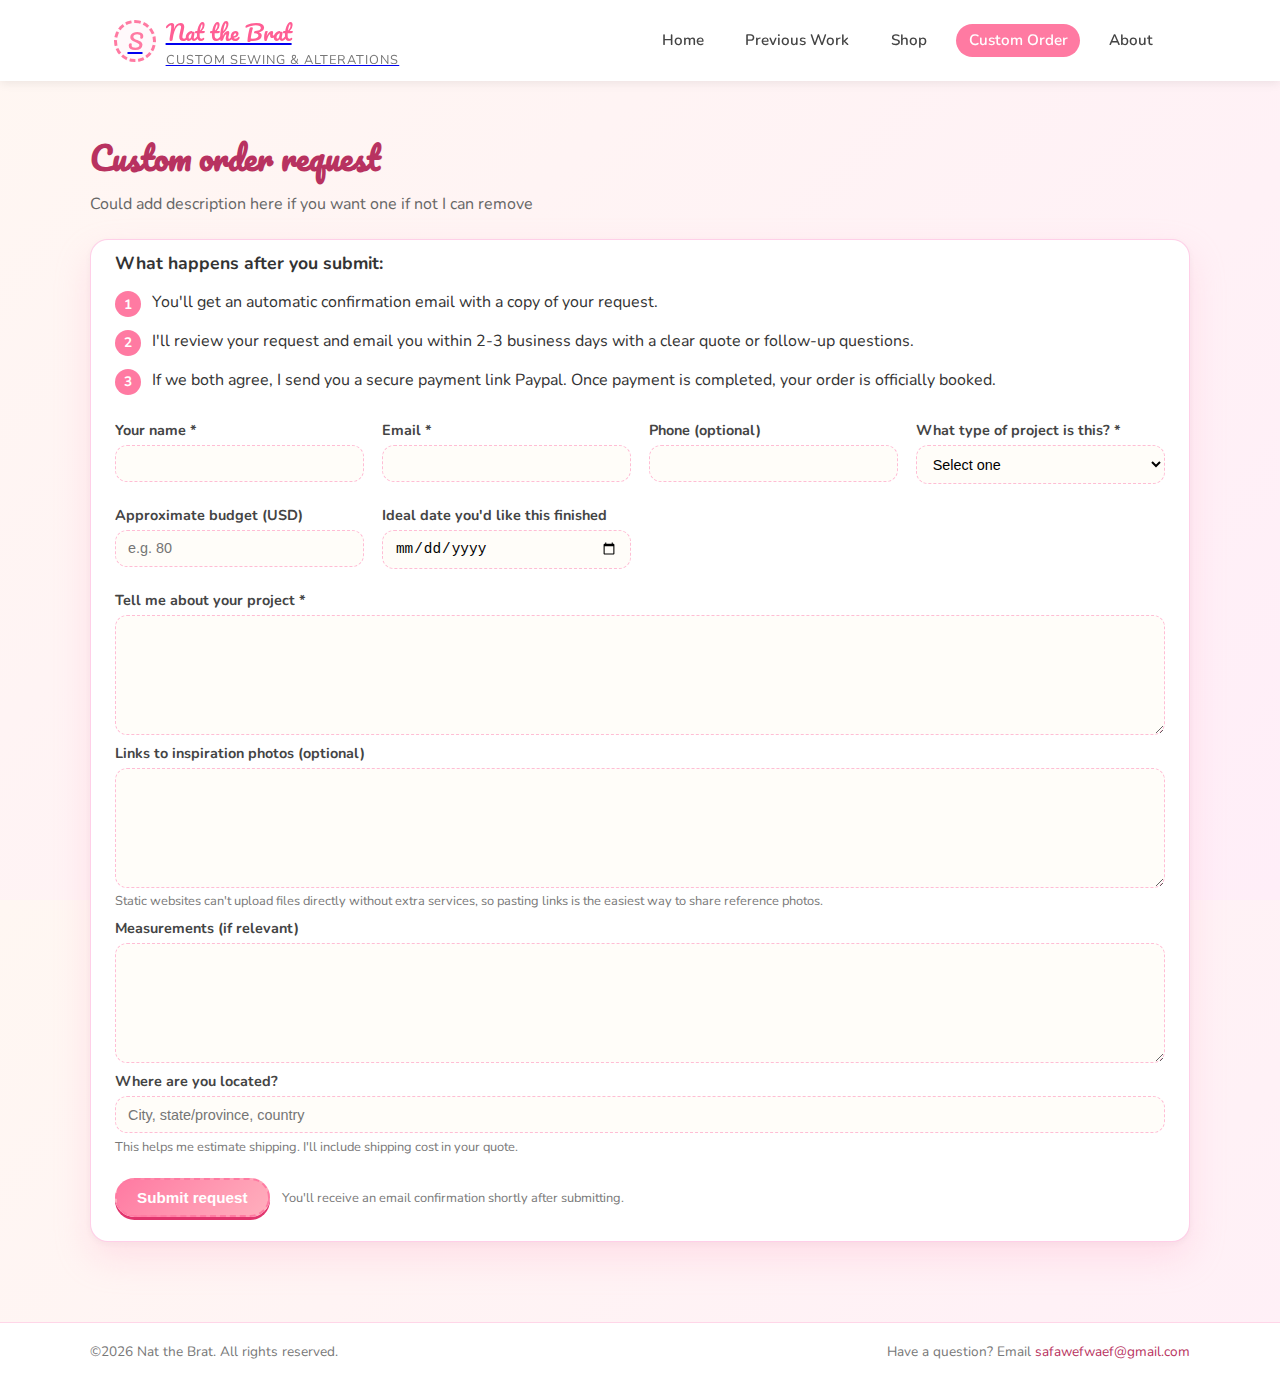
<file: custom-order.html>
<!DOCTYPE html>
<html lang="en">
<head>
    <meta charset="UTF-8">
    <title>Custom Order Request | Nat the Brat</title>
    <meta name="viewport" content="width=device-width, initial-scale=1">
    <link href="https://fonts.googleapis.com/css2?family=Nunito:wght@300;400;600;700;800&family=Pacifico&display=swap"
          rel="stylesheet">
    <link rel="stylesheet" href="style.css">
</head>
<body>
    <div class="site-wrapper">
        <header>
            <div class="nav-inner">
                <a href="index.html" class="brand">
                    <div class="brand-logo">S</div>
                    <div class="brand-text">
                        <span>Nat the Brat</span>
                        <span>Custom sewing &amp; alterations</span>
                    </div>
                </a>
                <nav>
                    <ul>
                        <li><a href="index.html">Home</a></li>
                        <li><a href="gallery.html">Previous Work</a></li>
                        <li><a href="shop.html">Shop</a></li>
                        <li><a href="custom-order.html">Custom Order</a></li>
                        <li><a href="about.html">About</a></li>
                    </ul>
                </nav>
            </div>
        </header>

        <main>
            <section class="section">
                <div class="section-inner">
                    <h1 class="section-title">Custom order request</h1>
                    <p class="section-subtitle">
                        Could add description here if you want one if not I can remove
                    </p>

                    <div class="card">
                        <h2 style="font-size:1.1rem; margin-bottom:0.6rem;">What happens after you submit:</h2>
                        <ol class="steps">
                            <li class="step-item">
                                <div class="step-number">1</div>
                                <div>You'll get an automatic confirmation email with a copy of your request.</div>
                            </li>
                            <li class="step-item">
                                <div class="step-number">2</div>
                                <div>I'll review your request and email you within 2-3 business days with a clear quote or follow-up questions.</div>
                            </li>
                            <li class="step-item">
                                <div class="step-number">3</div>
                                <div>If we both agree, I send you a secure payment link Paypal. Once payment is completed, your order is officially booked.</div>
                            </li>
                        </ol>

                        <!--
                          BASIC FORM IMPLEMENTATION:
                          For a static site, using a service like Formspree is the simplest.
                          1. Go to https://formspree.io
                          2. Create a form and copy your "form endpoint" URL.
                          3. Replace YOUR_FORMSPREE_ENDPOINT below with your real endpoint.
                        -->
                        <form action="https://formspree.io/f/YOUR_FORMSPREE_ENDPOINT"
                              method="POST"
                              style="margin-top:1.2rem;">
                            <!-- Required field so Formspree knows where to reply -->
                            <input type="hidden" name="_subject" value="New custom sewing request">
                            <input type="hidden" name="_template" value="table">

                            <div class="form-grid">
                                <div class="form-group">
                                    <label for="name">Your name *</label>
                                    <input type="text" id="name" name="Name" required>
                                </div>

                                <div class="form-group">
                                    <label for="email">Email *</label>
                                    <input type="email" id="email" name="Email" required>
                                    <span class="helper"></span>
                                </div>

                                <div class="form-group">
                                    <label for="phone">Phone (optional)</label>
                                    <input type="tel" id="phone" name="Phone" placeholder="">
                                    <span class="helper"></span>
                                </div>

                                <div class="form-group">
                                    <label for="type">What type of project is this? *</label>
                                    <select id="type" name="Project type" required>
                                        <option value="">Select one</option>
                                        <option value="Alteration/repair">Alteration / repair</option>
                                        <option value="Custom garment">Custom garment</option>
                                        <option value="Home decor">Home decor (pillows, curtains, etc.)</option>
                                        <option value="Other">Other / not sure</option>
                                    </select>
                                </div>

                                <div class="form-group">
                                    <label for="budget">Approximate budget (USD)</label>
                                    <input type="number" id="budget" name="Approx budget" min="0" step="1" placeholder="e.g. 80">
                                    <span class="helper"></span>
                                </div>

                                <div class="form-group">
                                    <label for="deadline">Ideal date you'd like this finished</label>
                                    <input type="date" id="deadline" name="Ideal completion date">
                                    <span class="helper"></span>
                                </div>
                            </div>

                            <div class="form-row-wide">
                                <div class="form-group">
                                    <label for="details">Tell me about your project *</label>
                                    <textarea id="details" name="Project details" required
                                              placeholder=""></textarea>
                                </div>

                                <div class="form-group">
                                    <label for="photos">Links to inspiration photos (optional)</label>
                                    <textarea id="photos" name="Inspiration links"
                                              placeholder=""></textarea>
                                    <span class="helper">
                                        Static websites can't upload files directly without extra services,
                                        so pasting links is the easiest way to share reference photos.
                                    </span>
                                </div>

                                <div class="form-group">
                                    <label for="measurements">Measurements (if relevant)</label>
                                    <textarea id="measurements" name="Measurements"
                                              placeholder=""></textarea>
                                </div>

                                <div class="form-group">
                                    <label for="shipping-city">Where are you located?</label>
                                    <input type="text" id="shipping-city" name="City / country"
                                           placeholder="City, state/province, country">
                                    <span class="helper">
                                        This helps me estimate shipping. I'll include shipping cost in your quote.
                                    </span>
                                </div>
                            </div>

                            <div style="margin-top:1.4rem; display:flex; align-items:center; gap:0.8rem; flex-wrap:wrap;">
                                <button type="submit" class="btn btn-primary">Submit request</button>
                                <span style="font-size:0.8rem; color:#777;">
                                    You'll receive an email confirmation shortly after submitting.
                                </span>
                            </div>
                        </form>
                    </div>

                </div>
            </section>
        </main>

        <footer>
            <div class="footer-inner">
                <span>&copy;<span id="year"></span> Nat the Brat. All rights reserved.</span>
                <span>Have a question? Email <a href="mailto:safawefwaef@gmail.com">safawefwaef@gmail.com</a></span>
            </div>
        </footer>
    </div>

    <script src="script.js"></script>
    <script>
  document.getElementById('year').textContent = new Date().getFullYear();
    </script>
</body>
</html>
</file>
<file: style.css>
/* Global reset-ish */
*,
*::before,
*::after {
    box-sizing: border-box;
    margin: 0;
    padding: 0;
}

html, body {
    height: 100%;
}

body {
    font-family: 'Nunito', system-ui, -apple-system, BlinkMacSystemFont, 'Segoe UI', sans-serif;
    background: linear-gradient(135deg, #fff7f2, #ffeef8);
    color: #333;
    cursor: url('./Images/minecraft-axe-16.png') 0 0, auto;
}

/* Layout */

.site-wrapper {
    min-height: 100vh;
    display: flex;
    flex-direction: column;
}

main {
    flex: 1;
}

/* Navigation */

header {
    background: #fff;
    box-shadow: 0 2px 10px rgba(0,0,0,0.08);
    position: sticky;
    top: 0;
    z-index: 20;
}

.nav-inner {
    max-width: 1100px;
    margin: 0 auto;
    padding: 0.75rem 1.5rem;
    display: flex;
    align-items: center;
    justify-content: space-between;
}

.brand {
    display: flex;
    align-items: center;
    gap: 0.6rem;
}

.brand-logo {
    width: 42px;
    height: 42px;
    border-radius: 50%;
    border: 3px dashed #ff7aa2;
    display: flex;
    align-items: center;
    justify-content: center;
    font-family: 'Pacifico', cursive;
    font-size: 1.4rem;
    color: #ff7aa2;
    background: #fff9fb;
}

.brand-text {
    display: flex;
    flex-direction: column;
}

    .brand-text span:first-child {
        font-family: 'Pacifico', cursive;
        font-size: 1.4rem;
        color: #ff5e94;
    }

    .brand-text span:last-child {
        font-size: 0.8rem;
        letter-spacing: 0.08em;
        text-transform: uppercase;
        color: #777;
    }

nav ul {
    list-style: none;
    display: flex;
    gap: 1rem;
}

nav a {
    text-decoration: none;
    font-weight: 600;
    font-size: 0.95rem;
    color: #444;
    padding: 0.4rem 0.8rem;
    border-radius: 999px;
    position: relative;
    transition: color 0.2s ease, background 0.2s ease, transform 0.08s ease;
}

    nav a:hover {
        background: #ffe4f0;
        color: #b83260;
        transform: translateY(-1px);
    }

    nav a.active {
        background: #ff7aa2;
        color: #fff;
    }

/* Stitchy underline */

.stitch-underline {
    display: inline-block;
    position: relative;
    padding-bottom: 0.3rem;
}

    .stitch-underline::after {
        content: "";
        position: absolute;
        left: 0;
        right: 0;
        bottom: 0;
        height: 2px;
        background-image: repeating-linear-gradient( to right, #ff7aa2 0, #ff7aa2 4px, transparent 4px, transparent 7px );
    }

/* Buttons */

.btn {
    display: inline-flex;
    align-items: center;
    justify-content: center;
    padding: 0.55rem 1.25rem;
    border-radius: 999px;
    border: 2px dashed #ff7aa2;
    background: #fff;
    font-weight: 700;
    font-size: 0.95rem;
    cursor: pointer;
    text-decoration: none;
    color: #b83260;
    box-shadow: 0 3px 0 #ffbdd5;
    transition: transform 0.1s ease, box-shadow 0.1s ease, background 0.2s ease;
}

    .btn:hover {
        transform: translateY(1px);
        box-shadow: 0 1px 0 #ffbdd5;
        background: #fff3f8;
    }

.btn-primary {
    background: linear-gradient(135deg, #ff7aa2, #ffafbd);
    color: #fff;
    border-color: #ff7aa2;
    box-shadow: 0 3px 0 #e1346d;
}

    .btn-primary:hover {
        background: linear-gradient(135deg, #ff6c9a, #ff9eb0);
        box-shadow: 0 1px 0 #e1346d;
    }

.btn-outline {
    background: #fff;
}

/* Card + sections */

.section {
    padding: 3rem 1.5rem;
}

.section-alt {
    background: #fffdf7;
}

.section-inner {
    max-width: 1100px;
    margin: 0 auto;
}

.section-title {
    font-family: 'Pacifico', cursive;
    font-size: 2rem;
    color: #b83260;
    margin-bottom: 0.5rem;
}

.section-subtitle {
    color: #666;
    margin-bottom: 1.5rem;
}

.card {
    border-radius: 18px;
    padding: 1.5rem;
    padding-top: 0.7rem !important;
    margin-top: 1rem;
    background: #fff;
    box-shadow: 0 16px 35px rgba(255, 176, 203, 0.30), 0 2px 6px rgba(0, 0, 0, 0.04);
    border: 1px solid rgba(255, 195, 226, 0.8);
}

/* Hero */

.hero {
    padding: 3rem 1.5rem 4rem;
    justify-content: center; 
    align-items: center; 
    text-align: center;
}

.hero-inner {
    max-width: 1100px;
    margin: 0 auto;
    display: grid;
    gap: 2rem;
    justify-content: center;
    align-items: center;
    text-align: center;
}

.hero-badge {
    display: inline-flex;
    align-items: center;
    gap: 0.4rem;
    padding: 0.2rem 0.9rem;
    border-radius: 999px;
    background: #fff;
    border: 1px dashed #ff7aa2;
    color: #b83260;
    font-size: 0.8rem;
    margin-bottom: 0.8rem;
}

.hero-title {
    font-family: 'Pacifico', cursive;
    font-size: 2.6rem;
    color: #b83260;
    margin-bottom: 0.4rem;
}

.hero-tagline {
    font-size: 1.05rem;
    margin-bottom: 1.3rem;
    color: #555;
}

.hero-actions {
    display: flex;
    flex-wrap: wrap;
    gap: 0.8rem;
    margin-bottom: 1.3rem;
    justify-content: center;
    align-items: center;
    text-align: center;
}

.hero-note {
    font-size: 0.85rem;
    color: #777;
}

.hero-image-wrapper {
    position: relative;
}

.hero-main-image {
    border-radius: 26px;
    overflow: hidden;
    border: 3px dashed #ffc1dd;
    background: #ffe9f2;
}

    .hero-main-image img {
        display: block;
        width: 100%;
        height: auto;
        object-fit: cover;
    }

.hero-tag {
    position: absolute;
    left: -8px;
    bottom: -12px;
    background: #fffdf7;
    border-radius: 999px;
    padding: 0.45rem 0.9rem;
    font-size: 0.8rem;
    box-shadow: 0 8px 18px rgba(0,0,0,0.1);
    border: 1px dashed #f7b267;
    display: flex;
    align-items: center;
    gap: 0.4rem;
}

/* Two-column content */

.two-column {
    display: grid;
    grid-template-columns: minmax(0, 1.1fr) minmax(0, 1fr);
    gap: 2rem;
}

/* Gallery grid */

.gallery-grid {
    display: grid;
    grid-template-columns: repeat(auto-fit, minmax(210px, 1fr));
    gap: 1.25rem;
}

.gallery-item {
    position: relative;
    border-radius: 18px;
    overflow: hidden;
    border: 2px dashed #ffd1e6;
    background: #fff;
}

    .gallery-item img {
        width: 100%;
        height: 230px;
        object-fit: cover;
        display: block;
    }

.gallery-label {
    position: absolute;
    left: 0.75rem;
    bottom: 0.75rem;
    background: rgba(255, 255, 255, 0.92);
    padding: 0.25rem 0.6rem;
    font-size: 0.75rem;
    border-radius: 999px;
    color: #b83260;
    font-weight: 600;
}

/* Shop */

.shop-grid {
    display: grid;
    grid-template-columns: repeat(auto-fit, minmax(230px, 1fr));
    gap: 1.5rem;
}

.product-card {
    background: #fff;
    border-radius: 18px;
    box-shadow: 0 14px 30px rgba(255, 176, 203, 0.25), 0 2px 6px rgba(0,0,0,0.05);
    border: 1px solid rgba(255,195,226,0.7);
    overflow: hidden;
    display: flex;
    flex-direction: column;
}

    .product-card img {
        width: 100%;
        height: 190px;
        object-fit: cover;
    }

.product-body {
    padding: 1rem 1.1rem 1.1rem;
    display: flex;
    flex-direction: column;
    gap: 0.4rem;
}

.product-title {
    font-weight: 700;
    color: #333;
}

.product-meta {
    font-size: 0.85rem;
    color: #777;
}

.product-price {
    font-weight: 800;
    color: #b83260;
    margin-top: 0.15rem;
}

.product-footer {
    margin-top: 0.8rem;
    display: flex;
    justify-content: space-between;
    align-items: center;
}

/* Custom order */

.steps {
    list-style: none;
    padding: 0;
    margin: 1rem 0 1.6rem;
    display: grid;
    gap: 0.8rem;
}

.step-item {
    display: flex;
    gap: 0.7rem;
    align-items: flex-start;
}

.step-number {
    flex-shrink: 0;
    width: 26px;
    height: 26px;
    border-radius: 50%;
    background: #ff7aa2;
    color: #fff;
    display: flex;
    align-items: center;
    justify-content: center;
    font-size: 0.85rem;
    font-weight: 700;
}

/* Form styling */

.form-grid {
    display: grid;
    grid-template-columns: repeat(auto-fit, minmax(240px, 1fr));
    gap: 1.1rem;
    margin-top: 0.8rem;
}

.form-group {
    display: flex;
    flex-direction: column;
    gap: 0.3rem;
    font-size: 0.9rem;
}

    .form-group label {
        font-weight: 700;
        color: #444;
    }

    .form-group span.helper {
        font-weight: 400;
        color: #777;
        font-size: 0.8rem;
    }

input[type="text"],
input[type="email"],
input[type="tel"],
input[type="number"],
input[type="date"],
select,
textarea {
    border-radius: 12px;
    border: 1px dashed #ffbdd5;
    padding: 0.6rem 0.75rem;
    outline: none;
    font-size: 0.9rem;
    background: #fffdf9;
    transition: border-color 0.15s ease, box-shadow 0.15s ease, background 0.15s ease;
}

textarea {
    resize: vertical;
    min-height: 120px;
}

    input:focus,
    select:focus,
    textarea:focus {
        border-color: #ff7aa2;
        box-shadow: 0 0 0 2px rgba(255, 122, 162, 0.18);
        background: #fff;
    }

.form-row-wide {
    margin-top: 1rem;
    display: flex;
    flex-direction: column;
    gap: 0.5rem;
}

/* About */

.about-photo {
    border-radius: 24px;
    overflow: hidden;
    border: 3px dashed #ffcfdf;
    background: #ffe9f2;
}

    .about-photo img {
        display: block;
        width: 100%;
        height: auto;
        object-fit: cover;
    }

/* Footer */

footer {
    background: #fff;
    border-top: 1px solid #ffd6e8;
    padding: 1.2rem 1.5rem;
    margin-top: 2rem;
}

.footer-inner {
    max-width: 1100px;
    margin: 0 auto;
    display: flex;
    flex-wrap: wrap;
    gap: 0.6rem;
    align-items: center;
    justify-content: space-between;
    font-size: 0.85rem;
    color: #777;
}

    .footer-inner a {
        color: #b83260;
        text-decoration: none;
    }

/* Utility */

.chips {
    display: flex;
    flex-wrap: wrap;
    gap: 0.4rem;
    margin-top: 0.5rem;
}

.chip {
    font-size: 0.75rem;
    padding: 0.2rem 0.6rem;
    border-radius: 999px;
    border: 1px dashed #ffc9de;
    background: #fff;
    color: #b83260;
}

/* Responsive */

@media (max-width: 800px) {
    .hero-inner,
    .two-column {
        grid-template-columns: minmax(0, 1fr);
    }

    .hero {
        padding-top: 1.5rem;
    }

    .hero-title {
        font-size: 2.1rem;
    }

    nav ul {
        gap: 0.4rem;
    }

    nav a {
        padding: 0.35rem 0.55rem;
        font-size: 0.85rem;
    }

    .nav-inner {
        padding-inline: 1rem;
    }
}
</file>
